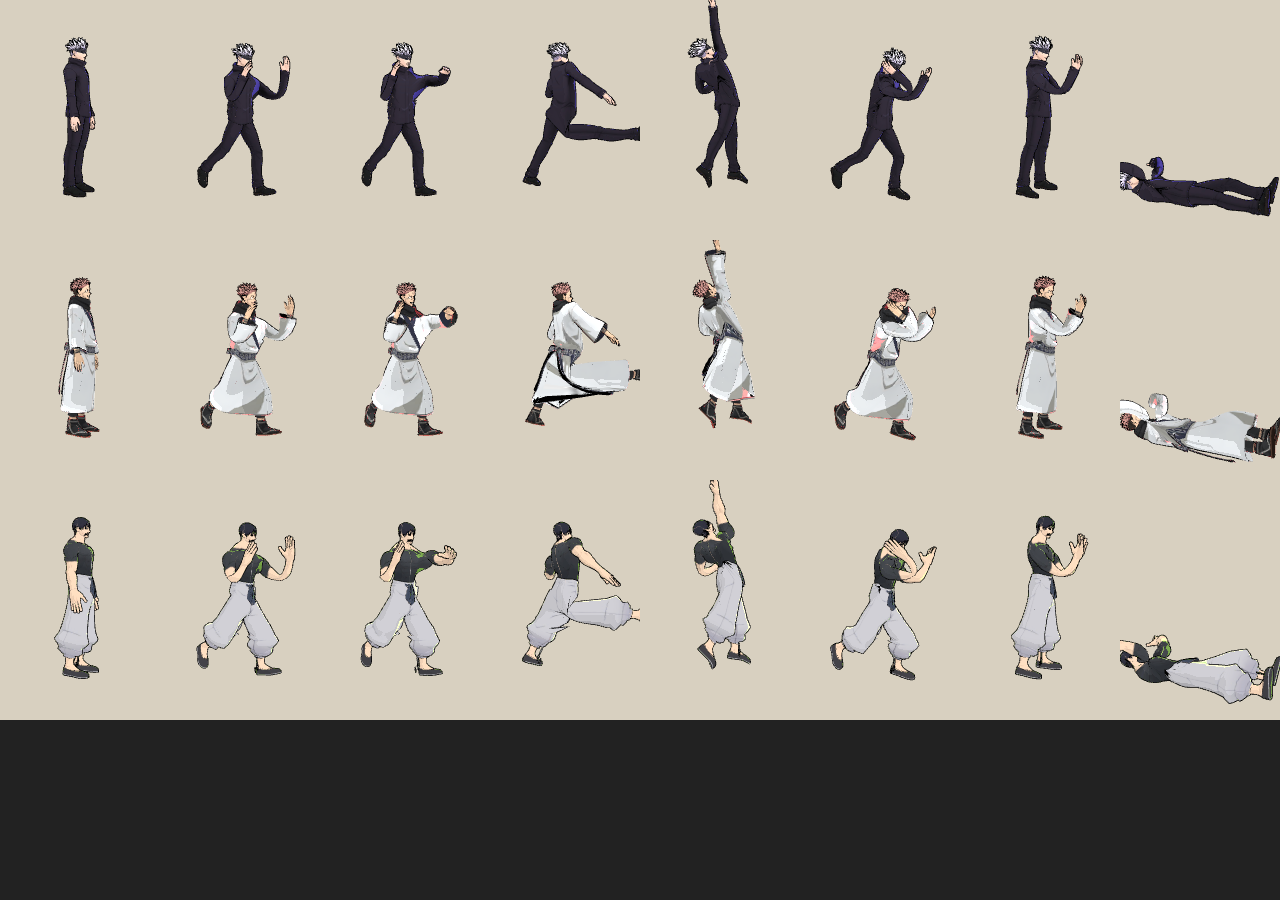
<file: rigtest.html>
<!doctype html><html><body style="margin:0;background:#222">
<script type="importmap">{"imports":{"three":"./vendor/three/build/three.module.js","three/addons/":"./vendor/three/examples/jsm/"}}</script>
<script type="module">
import * as THREE from 'three';
import { buildRiggedModel, instantiate } from './src/rig.js';
import { makeToonMaterial, makeOutlineMaterial, makeFighterUniforms } from './src/toon.js';
import { Animator } from './src/anim.js';
import { getClips } from './src/poses.js';
import { ROSTER } from './src/roster.js';
const q = new URLSearchParams(location.search);
const ids = (q.get('c') || ROSTER.map(r => r.id).join(',')).split(',');
const poses = (q.get('p') || 'tpose,idle,jab,kick,heavy,block,sign,down').split(',');
const view = q.get('v') || 'side';
const W = 160, Hh = 240;
const r = new THREE.WebGLRenderer({ antialias: true, preserveDrawingBuffer: true });
r.setSize(W * poses.length, Hh * ids.length); r.setScissorTest(true); r.outputColorSpace = THREE.SRGBColorSpace;
document.body.appendChild(r.domElement);
const clips = getClips();
let row = 0;
for (const id of ids) {
  const def = ROSTER.find(d => d.id === id);
  const rig = await buildRiggedModel(def);
  for (let c = 0; c < poses.length; c++) {
    const U = makeFighterUniforms(def.color);
    const inst = instantiate(rig, m => makeToonMaterial(m, U), () => makeOutlineMaterial(U));
    const s = new THREE.Scene(); s.background = new THREE.Color(0xd8d0c0);
    s.add(new THREE.AmbientLight(0xffffff, 1.2)); const dl = new THREE.DirectionalLight(0xffffff, 2.2); dl.position.set(3, 5, 4); s.add(dl);
    s.add(inst.group);
    if (q.get('bones')) { const h = new THREE.SkeletonHelper(inst.group); s.add(h); }
    const an = new Animator(inst); an.play(clips[poses[c]], { fade: 0 }); an.update(+(q.get('t') || 0.2));
    if (view === 'side') inst.group.rotation.y = Math.PI / 2 - 0.35;
    const cam = new THREE.PerspectiveCamera(30, W / Hh, 0.1, 100);
    cam.position.set(0, 1.0, 5.2); cam.lookAt(0, 0.85, 0);
    const x = c * W, y = (ids.length - 1 - row) * Hh;
    r.setViewport(x, y, W, Hh); r.setScissor(x, y, W, Hh); r.render(s, cam);
  }
  row++;
}
document.title = 'done';
</script></body></html>
</file>
